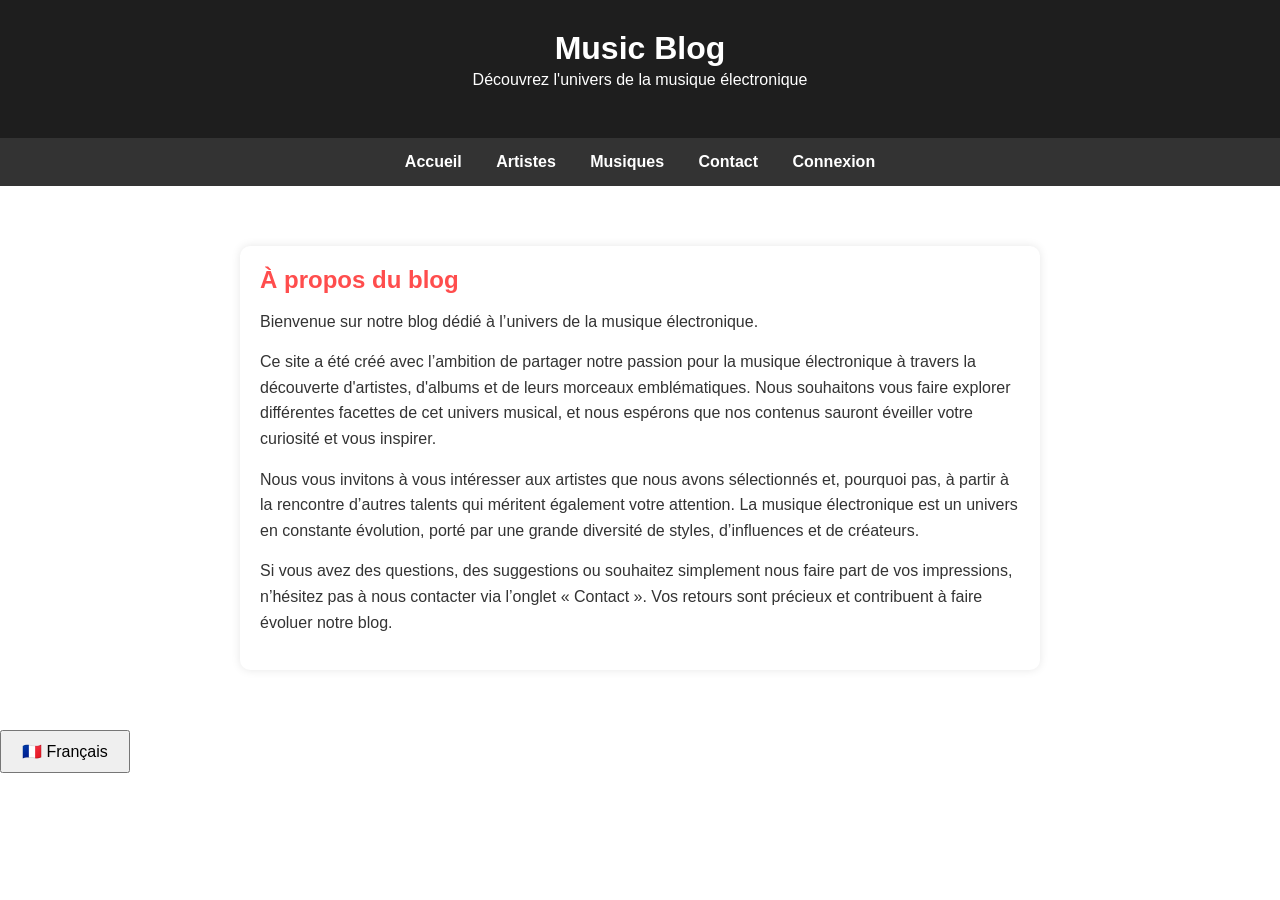
<file: index.html>
<!DOCTYPE html>
<html lang="fr">
<head>
    <meta charset="UTF-8">
    <meta name="viewport" content="width=device-width, initial-scale=1.0">
    <title>Présentation - Music Blog</title>
    <link rel="stylesheet" href="style.css">
    <script src="script.js" defer></script>
</head>
<body class="parallax">

    <header>
        <h1 data-fr="Music Blog" data-en="Music Blog">Music Blog</h1>
        <p data-fr="Découvrez l'univers de la musique électronique"
           data-en="Discover the world of electronic music">
            Découvrez l'univers de la musique électronique
        </p>
    </header>

    <nav>
        <a href="index.html"
           data-fr="Accueil"
           data-en="Home">Accueil</a>

        <a href="index2.html"
           data-fr="Artistes"
           data-en="Artists">Artistes</a>

        <a href="index3.html"
           data-fr="Musiques"
           data-en="Music">Musiques</a>

        <a href="index4.html"
           class="active"
           data-fr="Contact"
           data-en="Contact">Contact</a>

        <a href="connexion.html"
           data-fr="Connexion"
           data-en="Login">Connexion</a>
    </nav>

    <main>
        <section>
            <h2 data-fr="À propos du blog"
                data-en="About the blog">
                À propos du blog
            </h2>

            <p data-fr="Bienvenue sur notre blog dédié à l’univers de la musique électronique."
               data-en="Welcome to our blog dedicated to the world of electronic music.">
                Bienvenue sur notre blog dédié à l’univers de la musique électronique.
            </p>

            <p data-fr="Ce site a été créé avec l’ambition de partager notre passion pour la musique électronique à travers la découverte d'artistes,
                d'albums et de leurs morceaux emblématiques. Nous souhaitons vous faire explorer différentes facettes de cet univers musical, 
                et nous espérons que nos contenus sauront éveiller votre curiosité et vous inspirer."
               data-en="This website was created with the aim of sharing our passion for electronic music through artists, albums, and iconic tracks. We want to help you explore
                the different facets of this rich and diverse musical world, and we hope that our content will spark your curiosity and inspire you.">
                Ce site a été créé avec l’ambition de partager notre passion pour la musique électronique à travers la découverte d'artistes,
                d'albums et de leurs morceaux emblématiques. Nous souhaitons vous faire explorer différentes facettes de cet univers musical, 
                et nous espérons que nos contenus sauront éveiller votre curiosité et vous inspirer.
            </p>

            <p data-fr="Nous vous invitons à vous intéresser aux artistes que nous avons sélectionnés et, pourquoi pas, à partir à la rencontre d’autres talents qui méritent également votre attention.
                La musique électronique est un univers en constante évolution, porté par une grande diversité de styles, d’influences et de créateurs."
               data-en="We invite you to learn more about the artists we have selected and, why not, explore other talents who also deserve your attention. Electronic music is a 
                constantly evolving world, shaped by a wide variety of styles, influences, and creators.">
                Nous vous invitons à vous intéresser aux artistes que nous avons sélectionnés et, pourquoi pas, à partir à la rencontre d’autres talents qui méritent également votre attention.
                La musique électronique est un univers en constante évolution, porté par une grande diversité de styles, d’influences et de créateurs.
            </p>
            <p data-fr="Si vous avez des questions, des suggestions ou souhaitez simplement nous faire part de vos impressions, n’hésitez pas à nous contacter 
                via l’onglet « Contact ». Vos retours sont précieux et contribuent à faire évoluer notre blog."
               data-en="If you have any questions, suggestions, or simply wish to share your thoughts with us, feel free to contact us through the “Contact” 
                section. Your feedback is valuable and helps us improve and develop our blog..">
                Si vous avez des questions, des suggestions ou souhaitez simplement nous faire part de vos impressions, n’hésitez pas à nous contacter 
                via l’onglet « Contact ». Vos retours sont précieux et contribuent à faire évoluer notre blog.
            </p>
        </section>
    </main>

    <button id="translateBtn">🇫🇷 Français</button>

</body>
</html>
</file>
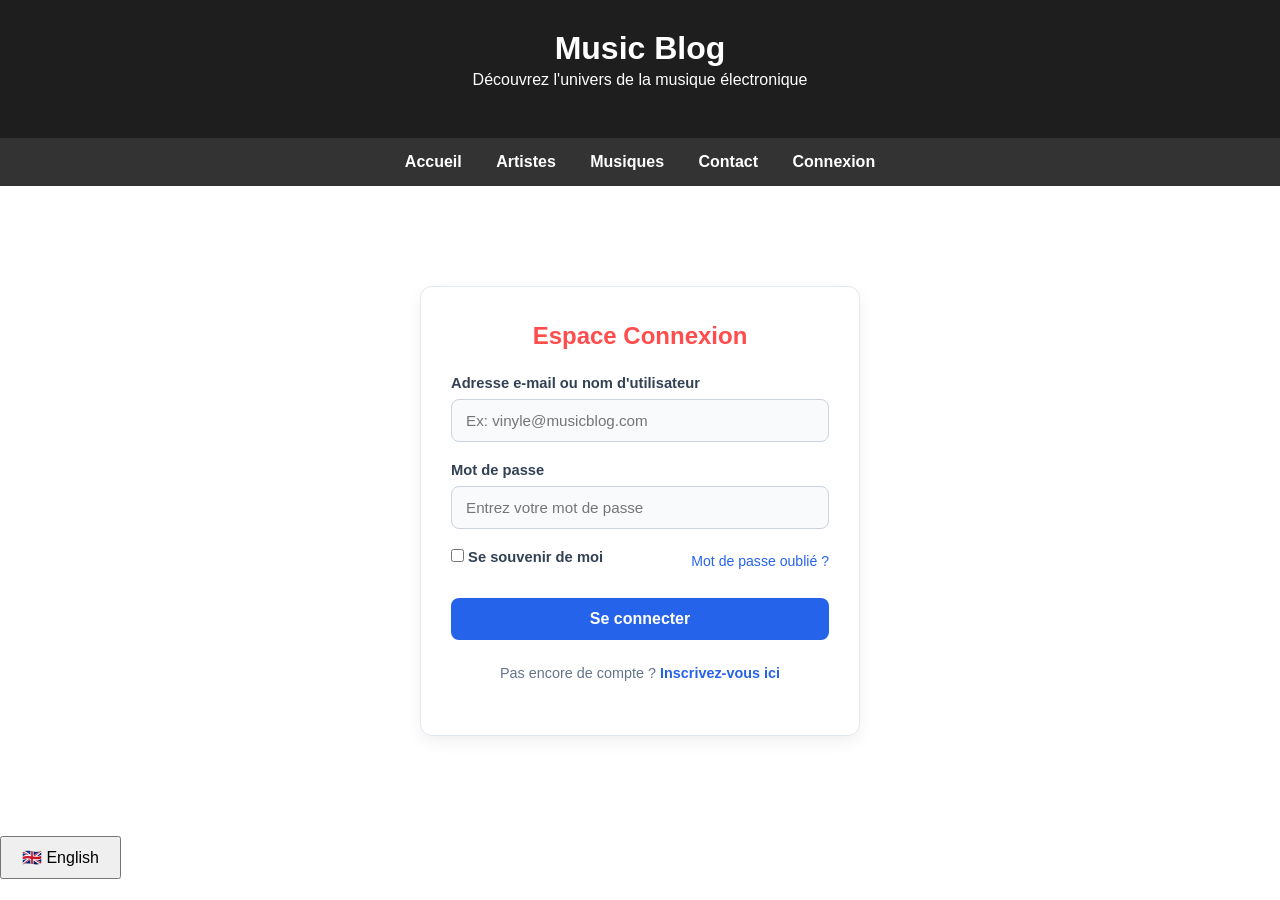
<file: connexion.html>
<!DOCTYPE html>
<html lang="fr">
<head>
    <meta charset="UTF-8">
    <meta name="viewport" content="width=device-width, initial-scale=1.0">
    <title data-fr="Connexion - Music Blog" data-en="Login - Music Blog">Connexion - Music Blog</title>
    <link rel="stylesheet" href="style.css">
    <script src="script.js" defer></script>

    <script type="text/javascript" src="//translate.google.com/translate_a/element.js?cb=googleTranslateElementInit"></script>
</head>
<body class="parallax">

    <div id="google_translate_element" style="display:none;"></div>

    <header>
        <h1 data-fr="Music Blog" data-en="Music Blog">Music Blog</h1>
        <p data-fr="Découvrez l'univers de la musique électronique" data-en="Discover the world of electronic music">Découvrez l'univers de la musique électronique</p>
    </header>

    <nav>
        <a href="index.html" data-fr="Accueil" data-en="Home">Accueil</a>
        <a href="index2.html" data-fr="Artistes" data-en="Artists">Artistes</a>
        <a href="index3.html" data-fr="Musiques" data-en="Music">Musiques</a>
        <a href="index4.html" data-fr="Contact" data-en="Contact">Contact</a>
        <a href="connexion.html" class="active" data-fr="Connexion" data-en="Login">Connexion</a>
    </nav>

    <main>
        <section class="login-section">
            <h2 data-fr="Espace Connexion" data-en="Login Area">Espace Connexion</h2>

            <form action="#" method="POST" class="login-form">
                <div class="form-group">
                    <label for="email" data-fr="Adresse e-mail ou nom d'utilisateur" data-en="Email address or username">Adresse e-mail ou nom d'utilisateur</label>
                    <input type="email" id="email" name="email" placeholder="Ex: vinyle@musicblog.com" data-fr="Ex: vinyle@musicblog.com" data-en="Ex: vinyl@musicblog.com" required>
                </div>

                <div class="form-group">
                    <label for="password" data-fr="Mot de passe" data-en="Password">Mot de passe</label>
                    <input type="password" id="password" name="password" placeholder="Entrez votre mot de passe" data-fr="Entrez votre mot de passe" data-en="Enter your password" required>
                </div>

                <div class="form-options">
                    <label class="remember-me">
                        <input type="checkbox" name="remember"> <span data-fr="Se souvenir de moi" data-en="Remember me">Se souvenir de moi</span>
                    </label>
                    <a href="#" class="forgot-pwd" data-fr="Mot de passe oublié ?" data-en="Forgot password?">Mot de passe oublié ?</a>
                </div>

                <button type="submit" class="btn-submit" data-fr="Se connecter" data-en="Log in">Se connecter</button>

                <p class="signup-prompt">
                    <span data-fr="Pas encore de compte ?" data-en="Don't have an account yet?">Pas encore de compte ?</span> <a href="#" data-fr="Inscrivez-vous ici" data-en="Sign up here">Inscrivez-vous ici</a>
                </p>
            </form>
        </section>
    </main>

    <button id="translateBtn">🇬🇧 English</button>

</body>
</html>
</file>
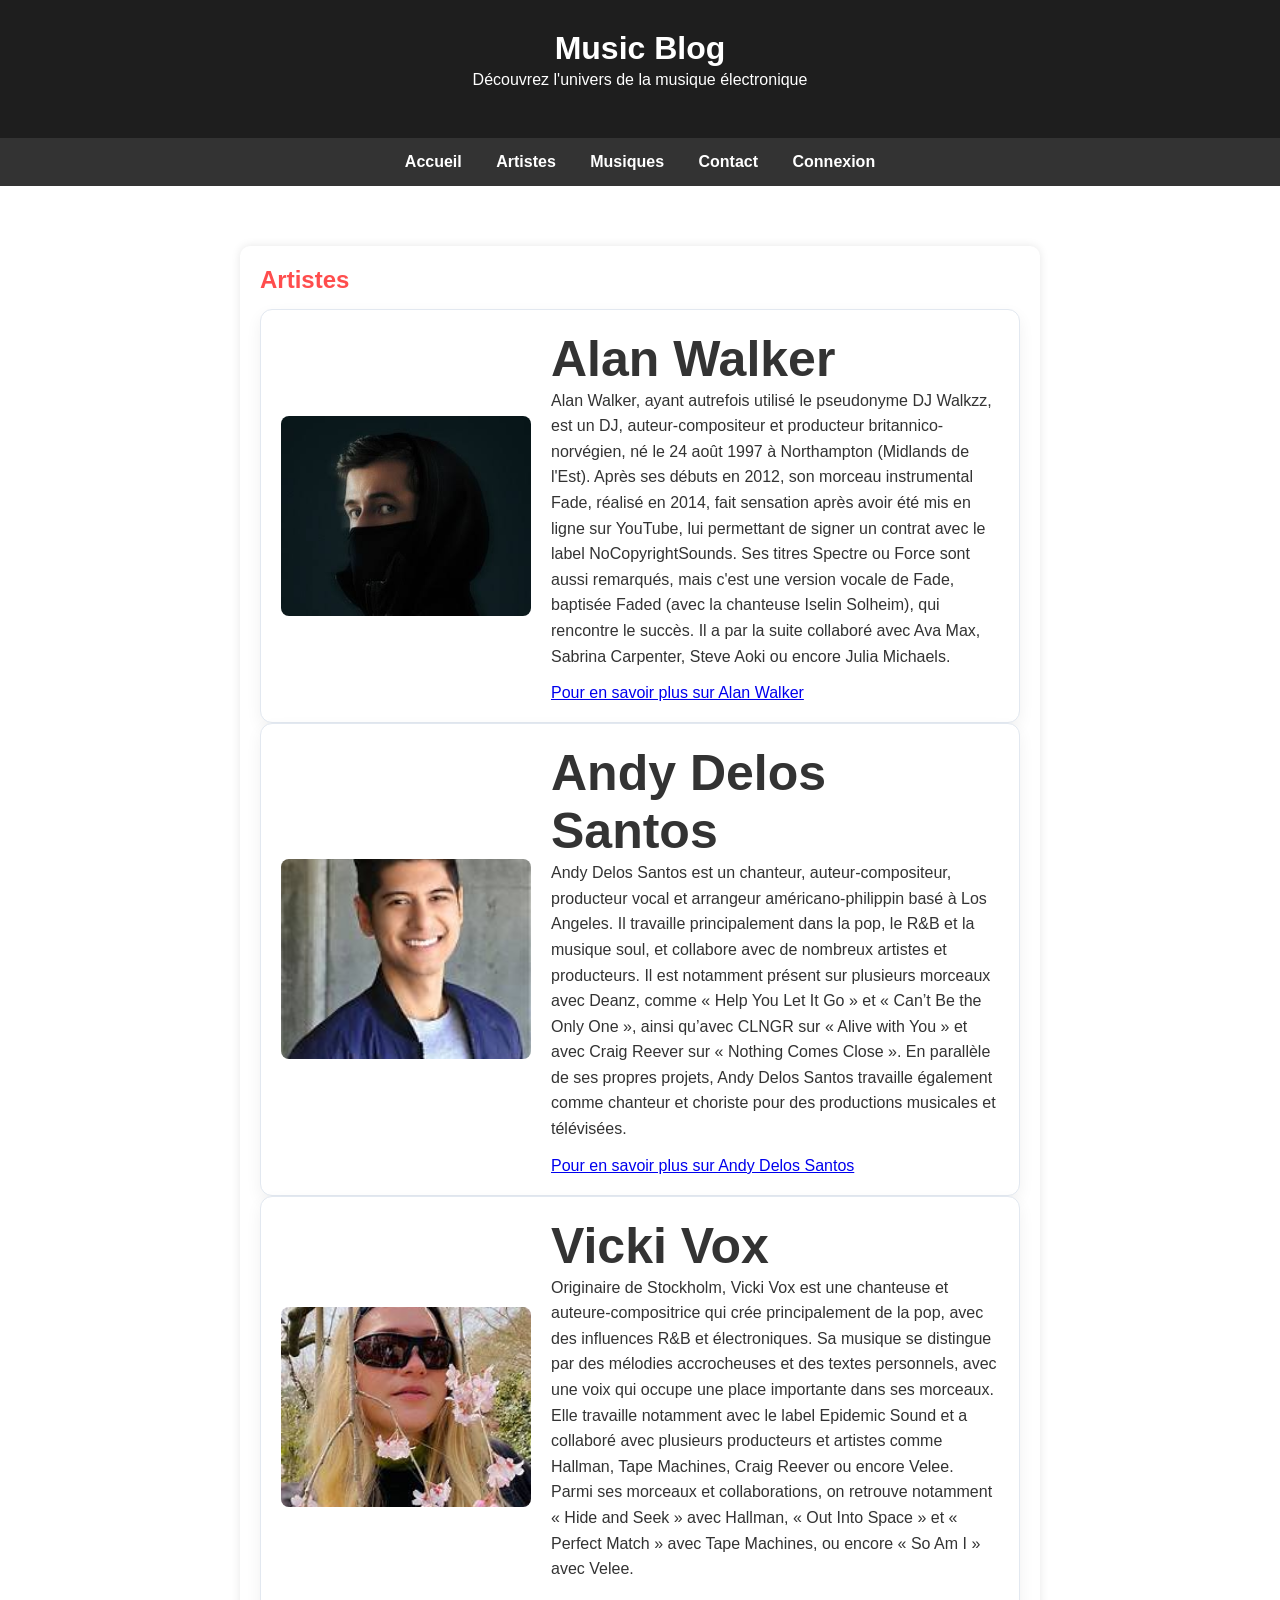
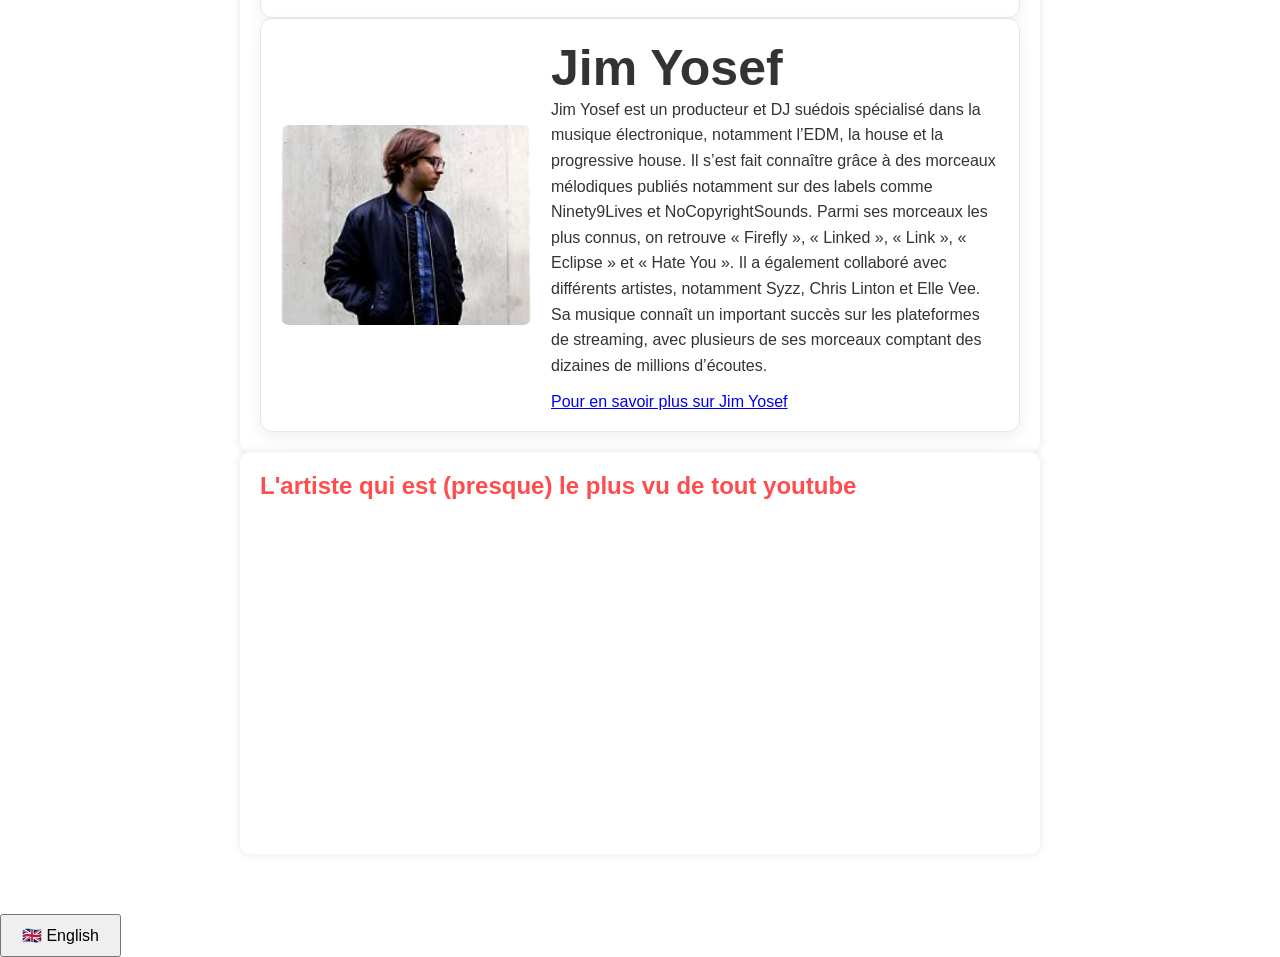
<file: index2.html>
<!DOCTYPE html>
<html lang="fr">

<head>
    <meta charset="UTF-8">
    <meta name="viewport" content="width=device-width, initial-scale=1.0">
    <title data-fr="Artistes - Music Blog" data-en="Artists - Music Blog">Artistes - Music Blog</title>
    <link rel="stylesheet" href="style.css">

    <script src="script.js" defer></script>

    <script type="text/javascript" src="//translate.google.com/translate_a/element.js?cb=googleTranslateElementInit"></script>
</head>

<body class="parallax">

    <div id="google_translate_element" style="display:none;"></div>

    <header>
        <h1 data-fr="Music Blog" data-en="Music Blog">Music Blog</h1>
        <p data-fr="Découvrez l'univers de la musique électronique" data-en="Discover the world of electronic music">
            Découvrez l'univers de la musique électronique
        </p>
    </header>

    <nav>
        <a href="index.html" data-fr="Accueil" data-en="Home">Accueil</a>
        <a href="index2.html" class="active" data-fr="Artistes" data-en="Artists">Artistes</a>
        <a href="index3.html" data-fr="Musiques" data-en="Music">Musiques</a>
        <a href="index4.html" data-fr="Contact" data-en="Contact">Contact</a>
        <a href="connexion.html" data-fr="Connexion" data-en="Login">Connexion</a>
    </nav>

    <main>
        <section>
            <h2 data-fr="Artistes" data-en="Artists">Artistes</h2>

            <div class="swiper1">
                <div class="swiper1-wrapper">
                    
                    <!-- Alan Walker -->
                    <div class="swiper1-slide">
                        <img src="media/alanwalker.jpg" alt="Alan Walker">
                        <div class="slide-text">
                            <h3 class="ARTName" data-fr="Alan Walker" data-en="Alan Walker">Alan Walker</h3>
                            <p data-fr="Alan Walker, ayant autrefois utilisé le pseudonyme DJ Walkzz, est un DJ, auteur-compositeur et producteur britannico-norvégien, né le 24 août 1997 à Northampton (Midlands de l'Est). Après ses débuts en 2012, son morceau instrumental Fade, réalisé en 2014, fait sensation après avoir été mis en ligne sur YouTube, lui permettant de signer un contrat avec le label NoCopyrightSounds. Ses titres Spectre ou Force sont aussi remarqués, mais c'est une version vocale de Fade, baptisée Faded (avec la chanteuse Iselin Solheim), qui rencontre le succès. Il a par la suite collaboré avec Ava Max, Sabrina Carpenter, Steve Aoki ou encore Julia Michaels." 
                               data-en="Alan Walker, formerly known by the pseudonym DJ Walkzz, is a British-Norwegian DJ, songwriter, and producer, born on August 24, 1997, in Northampton (East Midlands). After his debut in 2012, his instrumental track Fade, released in 2014, became a sensation after being uploaded to YouTube, allowing him to sign a contract with the NoCopyrightSounds label. His tracks Spectre and Force were also well-received, but it was a vocal version of Fade, titled Faded (featuring singer Iselin Solheim), that achieved massive success. He has since collaborated with Ava Max, Sabrina Carpenter, Steve Aoki, and Julia Michaels.">
                                Alan Walker, ayant autrefois utilisé le pseudonyme DJ Walkzz, est un DJ, auteur-compositeur et producteur britannico-norvégien, né le 24 août 1997 à Northampton (Midlands de l'Est). Après ses débuts en 2012, son morceau instrumental Fade, réalisé en 2014, fait sensation après avoir été mis en ligne sur YouTube, lui permettant de signer un contrat avec le label NoCopyrightSounds. Ses titres Spectre ou Force sont aussi remarqués, mais c'est une version vocale de Fade, baptisée Faded (avec la chanteuse Iselin Solheim), qui rencontre le succès. Il a par la suite collaboré avec Ava Max, Sabrina Carpenter, Steve Aoki ou encore Julia Michaels.
                            </p>
                            <a href="https://www.alanwalker.com/en" target="_blank" 
                               data-fr="Pour en savoir plus sur Alan Walker" 
                               data-en="Learn more about Alan Walker">
                                Pour en savoir plus sur Alan Walker
                            </a>
                        </div>
                    </div>

                    <div class="swiper1-slide">
                        <img src="media/Andy_Delos_Santos.webp" alt="Andy Delos Santos">
                        <div class="slide-text">
                            <h3 class="ARTName" data-fr="Andy Delos Santos" data-en="Andy Delos Santos">Andy Delos Santos</h3>
                            <p data-fr="Andy Delos Santos est un chanteur, auteur-compositeur, producteur vocal et arrangeur américano-philippin basé à Los Angeles. Il travaille principalement dans la pop, le R&B et la musique soul, et collabore avec de nombreux artistes et producteurs. Il est notamment présent sur plusieurs morceaux avec Deanz, comme « Help You Let It Go » et « Can’t Be the Only One », ainsi qu’avec CLNGR sur « Alive with You » et avec Craig Reever sur « Nothing Comes Close ». En parallèle de ses propres projets, Andy Delos Santos travaille également comme chanteur et choriste pour des productions musicales et télévisées." 
                               data-en="Andy Delos Santos is a Filipino-American singer, songwriter, vocal producer, and arranger based in Los Angeles. He works primarily in pop, R&B, and soul music, collaborating with numerous artists and producers. He is featured on several tracks with Deanz, such as 'Help You Let It Go' and 'Can’t Be the Only One', as well as with CLNGR on 'Alive with You' and with Craig Reever on 'Nothing Comes Close'. Alongside his own projects, Andy Delos Santos also works as a singer and backing vocalist for musical and television productions.">
                                Andy Delos Santos est un chanteur, auteur-compositeur, producteur vocal et arrangeur américano-philippin basé à Los Angeles. Il travaille principalement dans la pop, le R&B et la musique soul, et collabore avec de nombreux artistes et producteurs. Il est notamment présent sur plusieurs morceaux avec Deanz, comme « Help You Let It Go » et « Can’t Be the Only One », ainsi qu’avec CLNGR sur « Alive with You » et avec Craig Reever sur « Nothing Comes Close ». En parallèle de ses propres projets, Andy Delos Santos travaille également comme chanteur et choriste pour des productions musicales et télévisées.
                            </p>
                            <a href="https://www.andydelossantos.com/" target="_blank" 
                               data-fr="Pour en savoir plus sur Andy Delos Santos" 
                               data-en="Learn more about Andy Delos Santos">
                                Pour en savoir plus sur Andy Delos Santos
                            </a>
                        </div>
                    </div>

                    <div class="swiper1-slide">
                        <img src="media/Vicki_Vox.webp" alt="Vicki Vox">
                        <div class="slide-text">
                            <h3 class="ARTName" data-fr="Vicki Vox" data-en="Vicki Vox">Vicki Vox</h3>
                            <p data-fr="Originaire de Stockholm, Vicki Vox est une chanteuse et auteure-compositrice qui crée principalement de la pop, avec des influences R&B et électroniques. Sa musique se distingue par des mélodies accrocheuses et des textes personnels, avec une voix qui occupe une place importante dans ses morceaux. Elle travaille notamment avec le label Epidemic Sound et a collaboré avec plusieurs producteurs et artistes comme Hallman, Tape Machines, Craig Reever ou encore Velee. Parmi ses morceaux et collaborations, on retrouve notamment « Hide and Seek » avec Hallman, « Out Into Space » et « Perfect Match » avec Tape Machines, ou encore « So Am I » avec Velee." 
                               data-en="Originally from Stockholm, Vicki Vox is a singer and songwriter who mainly creates pop music with R&B and electronic influences. Her music is characterized by catchy melodies and personal lyrics, with a voice that plays a central role in her tracks. She works notably with the Epidemic Sound label and has collaborated with several producers and artists such as Hallman, Tape Machines, Craig Reever, and Velee. Her tracks and collaborations include 'Hide and Seek' with Hallman, 'Out Into Space' and 'Perfect Match' with Tape Machines, and 'So Am I' with Velee.">
                                Originaire de Stockholm, Vicki Vox est une chanteuse et auteure-compositrice qui crée principalement de la pop, avec des influences R&B et électroniques. Sa musique se distingue par des mélodies accrocheuses et des textes personnels, avec une voix qui occupe une place importante dans ses morceaux. Elle travaille notamment avec le label Epidemic Sound et a collaboré avec plusieurs producteurs et artistes comme Hallman, Tape Machines, Craig Reever ou encore Velee. Parmi ses morceaux et collaborations, on retrouve notamment « Hide and Seek » avec Hallman, « Out Into Space » et « Perfect Match » avec Tape Machines, ou encore « So Am I » avec Velee.
                            </p>
                        </div>
                    </div>

                    <div class="swiper1-slide">
                        <img src="media/Jim_Yosef.webp" alt="Jim Yosef">
                        <div class="slide-text">
                            <h3 class="ARTName" data-fr="Jim Yosef" data-en="Jim Yosef">Jim Yosef</h3>
                            <p data-fr="Jim Yosef est un producteur et DJ suédois spécialisé dans la musique électronique, notamment l’EDM, la house et la progressive house. Il s’est fait connaître grâce à des morceaux mélodiques publiés notamment sur des labels comme Ninety9Lives et NoCopyrightSounds. Parmi ses morceaux les plus connus, on retrouve « Firefly », « Linked », « Link », « Eclipse » et « Hate You ». Il a également collaboré avec différents artistes, notamment Syzz, Chris Linton et Elle Vee. Sa musique connaît un important succès sur les plateformes de streaming, avec plusieurs de ses morceaux comptant des dizaines de millions d’écoutes." 
                               data-en="Jim Yosef is a Swedish producer and DJ specializing in electronic music, particularly EDM, house, and progressive house. He gained recognition for his melodic tracks released on labels such as Ninety9Lives and NoCopyrightSounds. Among his most well-known tracks are 'Firefly', 'Linked', 'Link', 'Eclipse', and 'Hate You'. He has also collaborated with various artists, including Syzz, Chris Linton, and Elle Vee. His music enjoys significant success on streaming platforms, with several of his tracks garnering tens of millions of streams.">
                                Jim Yosef est un producteur et DJ suédois spécialisé dans la musique électronique, notamment l’EDM, la house et la progressive house. Il s’est fait connaître grâce à des morceaux mélodiques publiés notamment sur des labels comme Ninety9Lives et NoCopyrightSounds. Parmi ses morceaux les plus connus, on retrouve « Firefly », « Linked », « Link », « Eclipse » et « Hate You ». Il a également collaboré avec différents artistes, notamment Syzz, Chris Linton et Elle Vee. Sa musique connaît un important succès sur les plateformes de streaming, avec plusieurs de ses morceaux comptant des dizaines de millions d’écoutes.
                            </p>
                            <a href="https://jimyosef.com/" target="_blank" 
                               data-fr="Pour en savoir plus sur Jim Yosef" 
                               data-en="Learn more about Jim Yosef">
                                Pour en savoir plus sur Jim Yosef
                            </a>
                        </div>
                    </div>

                </div>
            </div>

        </section>

        <section>
            <h2 data-fr="L'artiste qui est (presque) le plus vu de tout youtube" 
                data-en="The artist who is (almost) the most viewed on YouTube">
                L'artiste qui est (presque) le plus vu de tout youtube
            </h2>

            <div class="swiper1"></div>

            <iframe width="560" height="315" src="https://www.youtube.com/embed/dQw4w9WgXcQ" title="Vidéo YouTube"
                frameborder="0"
                allow="accelerometer; autoplay; clipboard-write; encrypted-media; gyroscope; picture-in-picture"
                allowfullscreen>
            </iframe>
        </section>

    </main>

    <button id="translateBtn">🇬🇧 English</button>

</body>

</html>
</file>
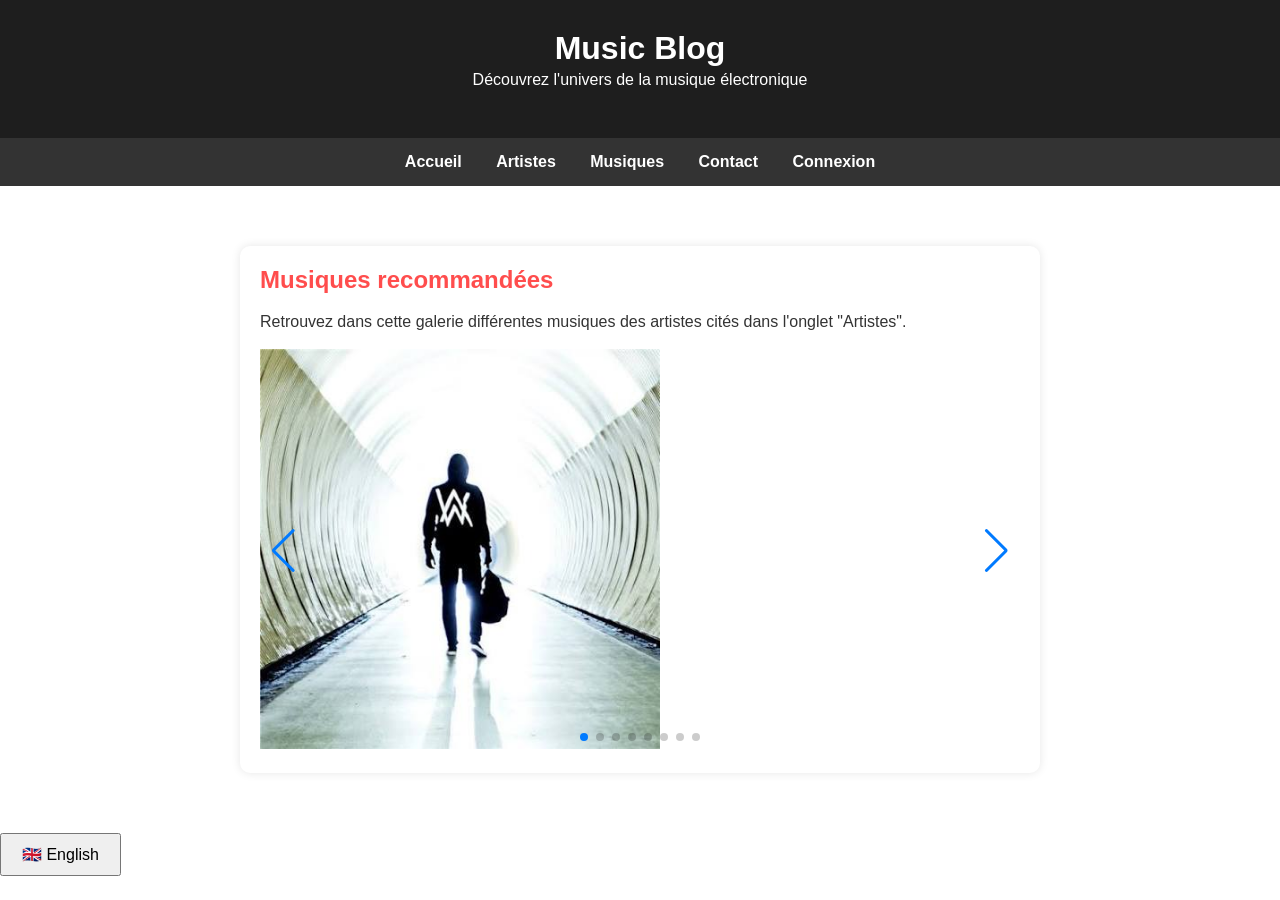
<file: index3.html>
<!DOCTYPE html>
<html lang="fr">

<head>
    <meta charset="UTF-8">
    <meta name="viewport" content="width=device-width, initial-scale=1.0">
    <title data-fr="Musiques - Music Blog" data-en="Music - Music Blog">Musiques - Music Blog</title>
    
    <link rel="stylesheet" href="https://cdn.jsdelivr.net/npm/swiper@11/swiper-bundle.min.css" />
    <link rel="stylesheet" href="style.css">
    
    <script src="https://cdn.jsdelivr.net/npm/swiper@11/swiper-bundle.min.js"></script>
    <script src="script.js" defer></script>
    <script type="text/javascript" src="//translate.google.com/translate_a/element.js?cb=googleTranslateElementInit"></script>
</head>

<body class="parallax">

    <div id="google_translate_element" style="display:none;"></div>

    <header>
        <h1 data-fr="Music Blog" data-en="Music Blog">Music Blog</h1>
        <p data-fr="Découvrez l'univers de la musique électronique" data-en="Discover the world of electronic music">
            Découvrez l'univers de la musique électronique
        </p>
    </header>

    <nav>
        <a href="index.html" data-fr="Accueil" data-en="Home">Accueil</a>
        <a href="index2.html" data-fr="Artistes" data-en="Artists">Artistes</a>
        <a href="index3.html" class="active" data-fr="Musiques" data-en="Music">Musiques</a>
        <a href="index4.html" data-fr="Contact" data-en="Contact">Contact</a>
        <a href="connexion.html" data-fr="Connexion" data-en="Login">Connexion</a>
    </nav>

    <main>
        <section>
            <h2 data-fr="Musiques recommandées" data-en="Recommended Music">Musiques recommandées</h2>
            <p data-fr="Retrouvez dans cette galerie différentes musiques des artistes cités dans l'onglet &quot;Artistes&quot;." 
               data-en="Find in this gallery various tracks from the artists mentioned in the 'Artists' tab.">
                Retrouvez dans cette galerie différentes musiques des artistes cités dans l'onglet "Artistes".
            </p>

            <div class="swiper">
                <div class="swiper-wrapper">
                    
                    <div class="swiper-slide">
                        <img src="media/faded.jpg" alt="Faded - Alan Walker">
                        <div class="slide-overlay">
                            <h3 data-fr="Faded" data-en="Faded">Faded</h3>
                            <p>
                                <a href="https://www.youtube.com/watch?v=60ItHLz5WEA" target="_blank" 
                                   data-fr="Faded - Alan Walker" 
                                   data-en="Faded - Alan Walker">
                                    Faded - Alan Walker
                                </a>
                            </p>
                        </div>
                    </div>
                    
                    <div class="swiper-slide">
                        <img src="media/alone ptII.jpg" alt="Alone pt.II - Alan Walker, Ava Max">
                        <div class="slide-overlay">
                            <h3 data-fr="Alone pt.II" data-en="Alone pt.II">Alone pt.II</h3>
                            <p>
                                <a href="https://youtu.be/HhjHYkPQ8F0?si=pIP_wx-DaXcQW4oy" target="_blank" 
                                   data-fr="Alone pt.II - Alan Walker, Ava Max" 
                                   data-en="Alone pt.II - Alan Walker, Ava Max">
                                    Alone pt.II - Alan Walker, Ava Max
                                </a>
                            </p>
                        </div>
                    </div>
                    
                    <div class="swiper-slide">
                        <img src="media/ncc.jpg" alt="Nothing comes close - Craig Reever, Andy Delos Santos">
                        <div class="slide-overlay">
                            <h3 data-fr="Nothing comes close" data-en="Nothing comes close">Nothing comes close</h3>
                            <p>
                                <a href="https://open.spotify.com/intl-fr/track/2LiF2Ek5zeHBzCgF1C6GLP?si=1d65b1b38ad24e3a" target="_blank" 
                                   data-fr="Nothing comes close - Craig Reever, Andy Delos Santos" 
                                   data-en="Nothing comes close - Craig Reever, Andy Delos Santos">
                                    Nothing comes close - Craig Reever, Andy Delos Santos
                                </a>
                            </p>
                        </div>
                    </div>
                    
                    <div class="swiper-slide">
                        <img src="media/wlsa.jpg" alt="We're like strangers again - Andy Delos Santos">
                        <div class="slide-overlay">
                            <h3 data-fr="We're like strangers again" data-en="We're like strangers again">We're like strangers again</h3>
                            <p>
                                <a href="https://open.spotify.com/intl-fr/track/4FNMWxR7z8HvlvAW3nsJD9?si=022756f4217a4a36" target="_blank" 
                                   data-fr="We're like strangers again - Andy Delos Santos" 
                                   data-en="We're like strangers again - Andy Delos Santos">
                                    We're like strangers again - Andy Delos Santos
                                </a>
                            </p>
                        </div>
                    </div>
                    
                    <div class="swiper-slide">
                        <img src="media/cot.jpg" alt="Come out tonight - Vicki Vox">
                        <div class="slide-overlay">
                            <h3 data-fr="Come out tonight" data-en="Come out tonight">Come out tonight</h3>
                            <p>
                                <a href="https://open.spotify.com/intl-fr/track/7lRVNUUGRyZ0hd4KxMokiB?si=264678a5f0f945a7" target="_blank" 
                                   data-fr="Come out tonight - Vicki Vox" 
                                   data-en="Come out tonight - Vicki Vox">
                                    Come out tonight - Vicki Vox
                                </a>
                            </p>
                        </div>
                    </div>
                    
                    <div class="swiper-slide">
                        <img src="media/ois.jpg" alt="Out into space - Vicki Vox, Tape Machines">
                        <div class="slide-overlay">
                            <h3 data-fr="Out into space" data-en="Out into space">Out into space</h3>
                            <p>
                                <a href="https://open.spotify.com/intl-fr/track/5SHDB7xTp0PUH7U1dokh7b?si=0bd8d196a9d346b6" target="_blank" 
                                   data-fr="Out into space - Vicki Vox, Tape Machines" 
                                   data-en="Out into space - Vicki Vox, Tape Machines">
                                    Out into space - Vicki Vox, Tape Machines
                                </a>
                            </p>
                        </div>
                    </div>
                    
                    <div class="swiper-slide">
                        <img src="media/hu.jpg" alt="Hate you - Jim Yosef">
                        <div class="slide-overlay">
                            <h3 data-fr="Hate you" data-en="Hate you">Hate you</h3>
                            <p>
                                <a href="https://youtu.be/bgyO9bNbfb8?si=nWrF5ss3jxkl4QGW" target="_blank" 
                                   data-fr="Hate you - Jim Yosef" 
                                   data-en="Hate you - Jim Yosef">
                                    Hate you - Jim Yosef
                                </a>
                            </p>
                        </div>
                    </div>
                    
                    <div class="swiper-slide">
                        <img src="media/mercy.jpg" alt="Mercy - Andy Delos Santos">
                        <div class="slide-overlay">
                            <h3 data-fr="Mercy" data-en="Mercy">Mercy</h3>
                            <p>
                                <a href="https://open.spotify.com/intl-fr/track/4FNMWxR7z8HvlvAW3nsJD9?si=022756f4217a4a36" target="_blank" 
                                   data-fr="Mercy - Andy Delos Santos" 
                                   data-en="Mercy - Andy Delos Santos">
                                    Mercy - Andy Delos Santos
                                </a>
                            </p>
                        </div>
                    </div>
                    
                </div>
                
                <div class="swiper-pagination"></div>
                <div class="swiper-button-prev"></div>  
                <div class="swiper-button-next"></div>
            </div>

        </section>
    </main>

    <button id="translateBtn">🇬🇧 English</button>

</body>

</html>
</file>
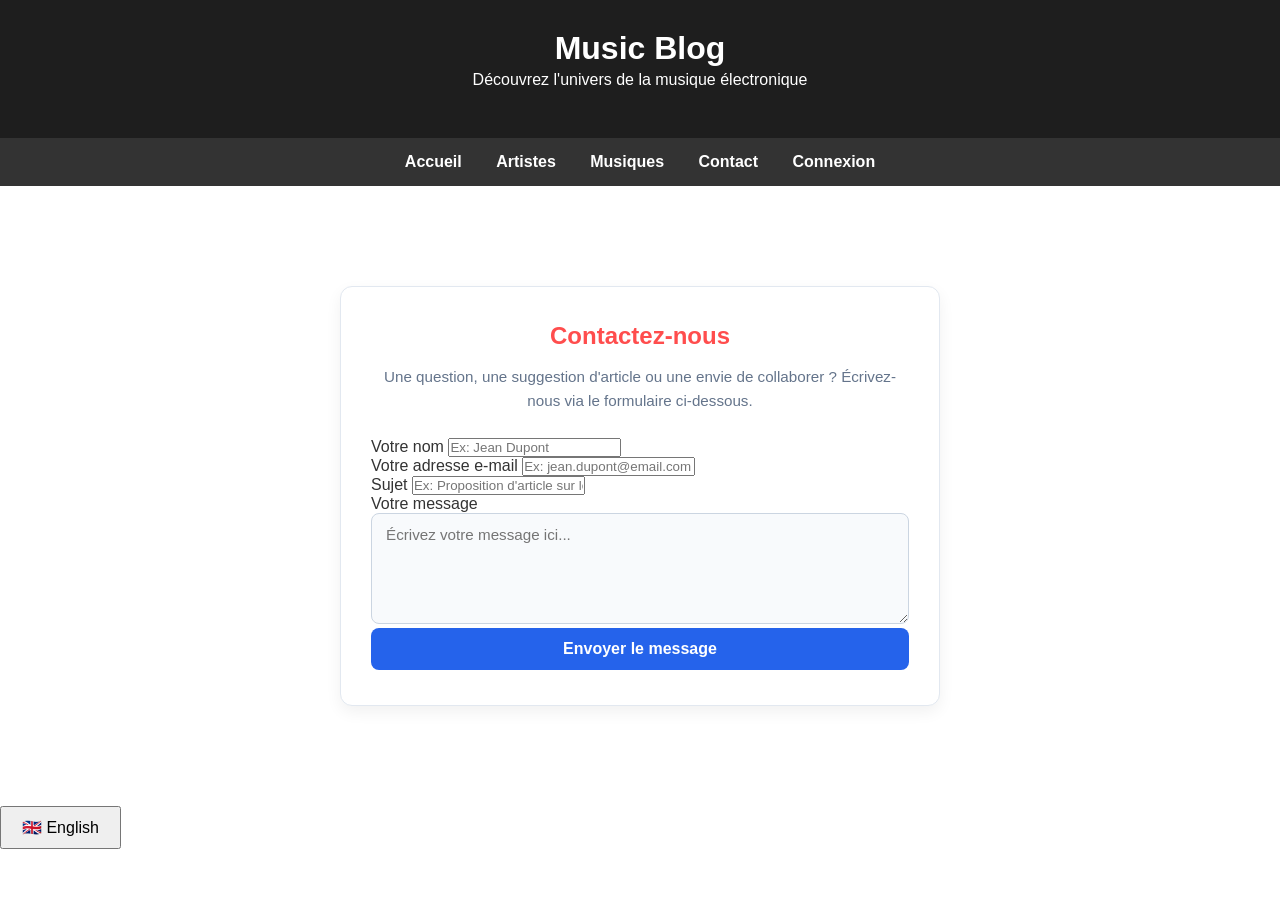
<file: index4.html>
<!DOCTYPE html>
<html lang="fr">
<head>
    <meta charset="UTF-8">
    <meta name="viewport" content="width=device-width, initial-scale=1.0">
    <title data-fr="Contact - Music Blog" data-en="Contact - Music Blog">Contact - Music Blog</title>
    <link rel="stylesheet" href="style.css">
    <script src="script.js" defer></script>
    
    <script type="text/javascript" src="//translate.google.com/translate_a/element.js?cb=googleTranslateElementInit"></script>
</head>
<body class="parallax">

    <div id="google_translate_element" style="display:none;"></div>

    <header>
        <h1 data-fr="Music Blog" data-en="Music Blog">Music Blog</h1>
        <p data-fr="Découvrez l'univers de la musique électronique" data-en="Discover the world of electronic music">Découvrez l'univers de la musique électronique</p>
    </header>

    <nav>
        <a href="index.html" data-fr="Accueil" data-en="Home">Accueil</a>
        <a href="index2.html" data-fr="Artistes" data-en="Artists">Artistes</a>
        <a href="index3.html" data-fr="Musiques" data-en="Music">Musiques</a>
        <a href="index4.html" class="active" data-fr="Contact" data-en="Contact">Contact</a>
        <a href="connexion.html" data-fr="Connexion" data-en="Login">Connexion</a>
    </nav>

    <main>
        <section class="contact-section">
            <h2 data-fr="Contactez-nous" data-en="Contact us">Contactez-nous</h2>
            <p class="contact-intro" data-fr="Une question, une suggestion d'article ou une envie de collaborer ? Écrivez-nous via le formulaire ci-dessous." data-en="A question, an article suggestion, or a desire to collaborate? Write to us via the form below.">Une question, une suggestion d'article ou une envie de collaborer ? Écrivez-nous via le formulaire ci-dessous.</p>

            <form action="#" method="POST" class="contact-form">
                <div class="form-group">
                    <label for="name" data-fr="Votre nom" data-en="Your name">Votre nom</label>
                    <input type="text" id="name" name="name" placeholder="Ex: Jean Dupont" data-fr="Ex: Jean Dupont" data-en="Ex: John Doe" required>
                </div>

                <div class="form-group">
                    <label for="email" data-fr="Votre adresse e-mail" data-en="Your email address">Votre adresse e-mail</label>
                    <input type="email" id="email" name="email" placeholder="Ex: jean.dupont@email.com" data-fr="Ex: jean.dupont@email.com" data-en="Ex: john.doe@email.com" required>
                </div>

                <div class="form-group">
                    <label for="subject" data-fr="Sujet" data-en="Subject">Sujet</label>
                    <input type="text" id="subject" name="subject" placeholder="Ex: Proposition d'article sur le Jazz" data-fr="Ex: Proposition d'article sur le Jazz" data-en="Ex: Article proposal on Jazz" required>
                </div>

                <div class="form-group">
                    <label for="message" data-fr="Votre message" data-en="Your message">Votre message</label>
                    <textarea id="message" name="message" rows="5" placeholder="Écrivez votre message ici..." data-fr="Écrivez votre message ici..." data-en="Write your message here..." required></textarea>
                </div>

                <button type="submit" class="btn-submit" data-fr="Envoyer le message" data-en="Send message">Envoyer le message</button>
            </form>
        </section>
    </main>

    <button id="translateBtn">🇬🇧 English</button>

</body>
</html>
</file>
<file: style.css>
/*----style générale a toute les pages---- */

* {
    margin: 0;
    padding: 0;
    box-sizing: border-box;
    font-family: Arial, sans-serif;

}

body {
    color: #333;
    background-color: f4f4f4;
}

header {
    background-color: #1e1e1e;
    color: white;
    text-align: center;
    padding: 30px;
}

nav {
    background-color: #333;
    padding: 15px;
    text-align: center;
}

nav a {
    color: white;
    text-decoration: none;
    margin: 0 15px;
    font-weight: bold;
}

nav a:hover {
    color: #ff4d4d;
}

main {
    max-width: 1000px;
    margin: 40px auto;
    padding: 20px;
}

section {
    background-color: white;
    padding: 30px;
    border-radius: 10px;
    box-shadow: 0 0 10px rgba(0, 0, 0, 0.1);
}

h2 {
    margin-bottom: 15px;
    color: #ff4d4d;
}

p {
    line-height: 1.6;
    margin-bottom: 15px;
}

.genres {
    display: flex;
    flex-wrap: wrap;
    gap: 15px;
    margin-top: 20px;
}

.genre {
    background-color: #ff4d4d;
    color: white;
    padding: 10px 20px;
    border-radius: 20px;
}

footer {
    background-color: #1e1e1e;
    color: white;
    text-align: center;
    padding: 20px;
    margin-top: 40px;
}

/*----style caroussel (musique / index3) ---- */

.carrousel {
    display: flex;
    overflow-x: auto;
    scroll-snap-type: x mandatory;
    scroll-behavior: smooth;
}


.carrousel-slide {
    flex: 0 0 100%;
    scroll-snap-align: start;
}

.swiper-slide {
    position: relative;
    overflow: hidden;
}

.slide-overlay {
    position: absolute;
    top: 0;
    left: 0;
    width: 100%;
    height: 100%;
    background: rgba(0, 0, 0, 0.65);
    color: #ffffff;
    display: flex;
    flex-direction: column;
    justify-content: center;
    align-items: center;
    text-align: center;
    padding: 20px;
    box-sizing: border-box;

    opacity: 0;
    transition: opacity 0.3s ease;
}

.swiper-slide img{
 height: 400px;
 width: 400px;
}

.slide-overlay h3 {
    margin: 0 0 10px 0;
    font-size: 1.4rem;
}

.slide-overlay p {
    margin: 0;
    font-size: 1rem;
}

.swiper-slide:hover .slide-overlay {
    opacity: 1;
}

main section {
    max-width: 800px;
    margin: 0 auto;
    padding: 20px;
}

article {
    background-color: #ffffff;
    border: 1px solid #e0e0e0;
    border-radius: 10px;
    padding: 25px;
    margin-bottom: 35px;
    box-shadow: 0 4px 12px rgba(0, 0, 0, 0.05);
    transition: transform 0.2s ease, box-shadow 0.2s ease;
}


article:hover {
    transform: translateY(-3px);
    box-shadow: 0 6px 18px rgba(0, 0, 0, 0.1);
}

/*page login */

.login-section {
    max-width: 440px;
    margin: 40px auto;
    padding: 35px 30px;
    background-color: #ffffff;
    border: 1px solid #e2e8f0;
    border-radius: 12px;
    box-shadow: 0 6px 16px rgba(0, 0, 0, 0.06);
}

.login-section h2 {
    text-align: center;
    width: 100%;
    margin-bottom: 25px;
    border-bottom: none;
}

.login-form .form-group {
    margin-bottom: 20px;
}

.login-form label {
    display: block;
    margin-bottom: 8px;
    font-weight: 600;
    color: #334155;
    font-size: 0.92rem;
}

.login-form input[type="email"],
.login-form input[type="password"],
.login-form input[type="text"] {
    width: 100%;
    padding: 12px 14px;
    border: 1px solid #cbd5e1;
    border-radius: 8px;
    font-size: 0.95rem;
    color: #1e293b;
    background-color: #f8fafc;
    transition: border-color 0.2s ease, box-shadow 0.2s ease;
}

.login-form input:focus {
    outline: none;
    border-color: #2563eb;
    box-shadow: 0 0 0 3px rgba(37, 99, 235, 0.15);
    background-color: #ffffff;
}

.form-options {
    display: flex;
    justify-content: space-between;
    align-items: center;
    font-size: 0.88rem;
    margin-bottom: 25px;
}

.remember-me {
    color: #475569;
    cursor: pointer;
    display: flex;
    align-items: center;
    gap: 6px;
}

.forgot-pwd {
    color: #2563eb;
    text-decoration: none;
    font-weight: 500;
}

.forgot-pwd:hover {
    text-decoration: underline;
}

.btn-submit {
    width: 100%;
    padding: 12px;
    background-color: #2563eb;
    color: #ffffff;
    border: none;
    border-radius: 8px;
    font-size: 1rem;
    font-weight: 600;
    cursor: pointer;
    transition: background-color 0.2s ease, transform 0.1s ease;
}

.btn-submit:hover {
    background-color: #1d4ed8;
}

.btn-submit:active {
    transform: scale(0.99);
}

.signup-prompt {
    text-align: center;
    margin-top: 22px;
    font-size: 0.9rem;
    color: #64748b;
}

.signup-prompt a {
    color: #2563eb;
    text-decoration: none;
    font-weight: 600;
}

.signup-prompt a:hover {
    text-decoration: underline;
}

@media (max-width: 600px) {
    header h1 {
        font-size: 2rem;
    }

    nav {
        flex-direction: column;
        align-items: center;
        gap: 8px;
    }

    nav a {
        width: 100%;
        text-align: center;
    }

    article {
        padding: 18px;
    }

    .form-options {
        flex-direction: column;
        align-items: flex-start;
        gap: 10px;
    }
}

/*contact */

.contact-section {
    max-width: 600px;
    margin: 40px auto;
    padding: 35px 30px;
    background-color: #ffffff;
    border: 1px solid #e2e8f0;
    border-radius: 12px;
    box-shadow: 0 6px 16px rgba(0, 0, 0, 0.06);
}

.contact-section h2 {
    text-align: center;
    width: 100%;
    margin-bottom: 15px;
    border-bottom: none;
}

.contact-intro {
    text-align: center;
    color: #64748b;
    font-size: 0.95rem;
    margin-bottom: 25px;
}

/* Style de la zone de texte (textarea) en harmonie avec les inputs */
.contact-form textarea {
    width: 100%;
    padding: 12px 14px;
    border: 1px solid #cbd5e1;
    border-radius: 8px;
    font-size: 0.95rem;
    color: #1e293b;
    background-color: #f8fafc;
    resize: vertical;
    font-family: inherit;
    transition: border-color 0.2s ease, box-shadow 0.2s ease;
}

.contact-form textarea:focus {
    outline: none;
    border-color: #2563eb;
    box-shadow: 0 0 0 3px rgba(37, 99, 235, 0.15);
    background-color: #ffffff;
}

/* page artistes */




.swiper1-slide {
    display: flex;
    align-items: center;
    gap: 20px;

    background-color: #ffffff;
    border: 1px solid #e2e8f0;
    border-radius: 12px;
    box-shadow: 0 6px 16px rgba(0, 0, 0, 0.06);

    padding: 20px 20px 20px 20px;

}

.swiper1-slide img {
    width: 250px;
    height: 200px;
    object-fit: cover;
    flex-shrink: 0;
    border-radius: 8px;
}

.slide-text {
    flex: 1;
}

.ARTName {
    font-size: 50px;
}



/*test */

.parallax {
    background-image: url("https://images.pexels.com/photos/32147329/pexels-photo-32147329.jpeg");
    min-height: 500px;
    background-attachment: fixed;
    background-position: center;
    background-repeat: no-repeat;
    background-size: cover;
}

/*traduction*/

#translateBtn {
    padding: 10px 20px;
    font-size: 16px;
    cursor: pointer;
}
</file>
